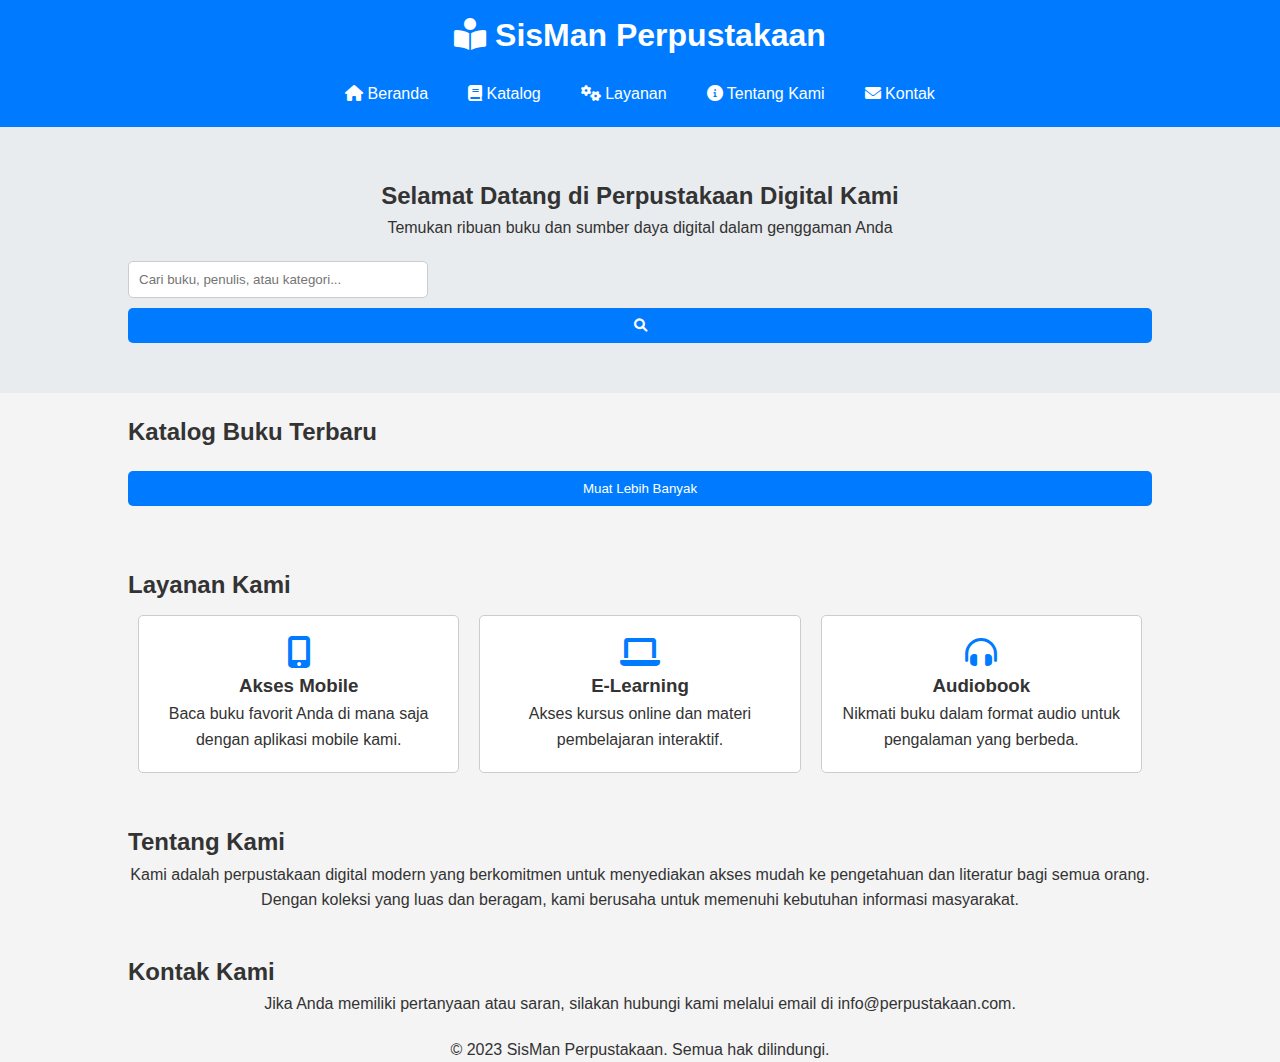
<file: index.html>
<!DOCTYPE html>
<html lang="id">
<head>
    <meta charset="UTF-8">
    <meta name="viewport" content="width=device-width, initial-scale=1.0">
    <title>Sistem Manajemen Perpustakaan Modern</title>
    <link rel="stylesheet" href="https://cdnjs.cloudflare.com/ajax/libs/font-awesome/6.0.0-beta3/css/all.min.css">
    <link rel="stylesheet" href="styles.css">
</head>
<body>
    <header>
        <div class="container">
            <h1><i class="fas fa-book-reader"></i> SisMan Perpustakaan</h1>
            <nav>
                <a href="#home"><i class="fas fa-home"></i> Beranda</a>
                <a href="books.html"><i class="fas fa-book"></i> Katalog</a> <!-- Link ke halaman buku -->
                <a href="#services"><i class="fas fa-cogs"></i> Layanan</a>
                <a href="#about"><i class="fas fa-info-circle"></i> Tentang Kami</a>
                <a href="#contact"><i class="fas fa-envelope"></i> Kontak</a>
            </nav>
        </div>
    </header>

    <main>
        <section id="home" class="hero">
            <div class="container">
                <h2>Selamat Datang di Perpustakaan Digital Kami</h2>
                <p>Temukan ribuan buku dan sumber daya digital dalam genggaman Anda</p>
                <div class="search-box">
                    <input type="text" id="searchInput" placeholder="Cari buku, penulis, atau kategori...">
                    <button onclick="searchBook()"><i class="fas fa-search"></i></button>
                </div>
            </div>
        </section>

        <section id="books">
            <div class="container">
                <h2>Katalog Buku Terbaru</h2>
                <div id="bookList" class="book-grid">
                    <!-- Book cards will be dynamically added here -->
                </div>
                <button id="loadMore" class="btn-primary">Muat Lebih Banyak</button>
            </div>
        </section>

        <section id="services">
            <div class="container">
                <h2>Layanan Kami</h2>
                <div class="service-grid">
                    <div class="service-card">
                        <i class="fas fa-mobile-alt"></i>
                        <h3>Akses Mobile</h3>
                        <p>Baca buku favorit Anda di mana saja dengan aplikasi mobile kami.</p>
                    </div>
                    <div class="service-card">
                        <i class="fas fa-laptop"></i>
                        <h3>E-Learning</h3>
                        <p>Akses kursus online dan materi pembelajaran interaktif.</p>
                    </div>
                    <div class="service-card">
                        <i class="fas fa-headphones-alt"></i>
                        <h3>Audiobook</h3>
                        <p>Nikmati buku dalam format audio untuk pengalaman yang berbeda.</p>
                    </div>
                </div>
            </div>
        </section>

        <section id="about">
            <div class="container">
                <h2>Tentang Kami</h2>
                <p>Kami adalah perpustakaan digital modern yang berkomitmen untuk menyediakan akses mudah ke pengetahuan dan literatur bagi semua orang. Dengan koleksi yang luas dan beragam, kami berusaha untuk memenuhi kebutuhan informasi masyarakat.</p>
            </div>
        </section>

        <section id="contact">
            <div class="container">
                <h2>Kontak Kami</h2>
                <p>Jika Anda memiliki pertanyaan atau saran, silakan hubungi kami melalui email di info@perpustakaan.com.</p>
            </div>
        </section>
    </main>

    <footer>
        <div class="container">
            <p>&copy; 2023 SisMan Perpustakaan. Semua hak dilindungi.</p>
        </div>
    </footer>

    <script>
        function searchBook() {
            const query = document.getElementById('searchInput').value;
            alert(`Mencari buku dengan kata kunci: ${query}`);
            // Implementasikan logika pencarian di sini
        }
    </script>
</body>
</html>
</file>
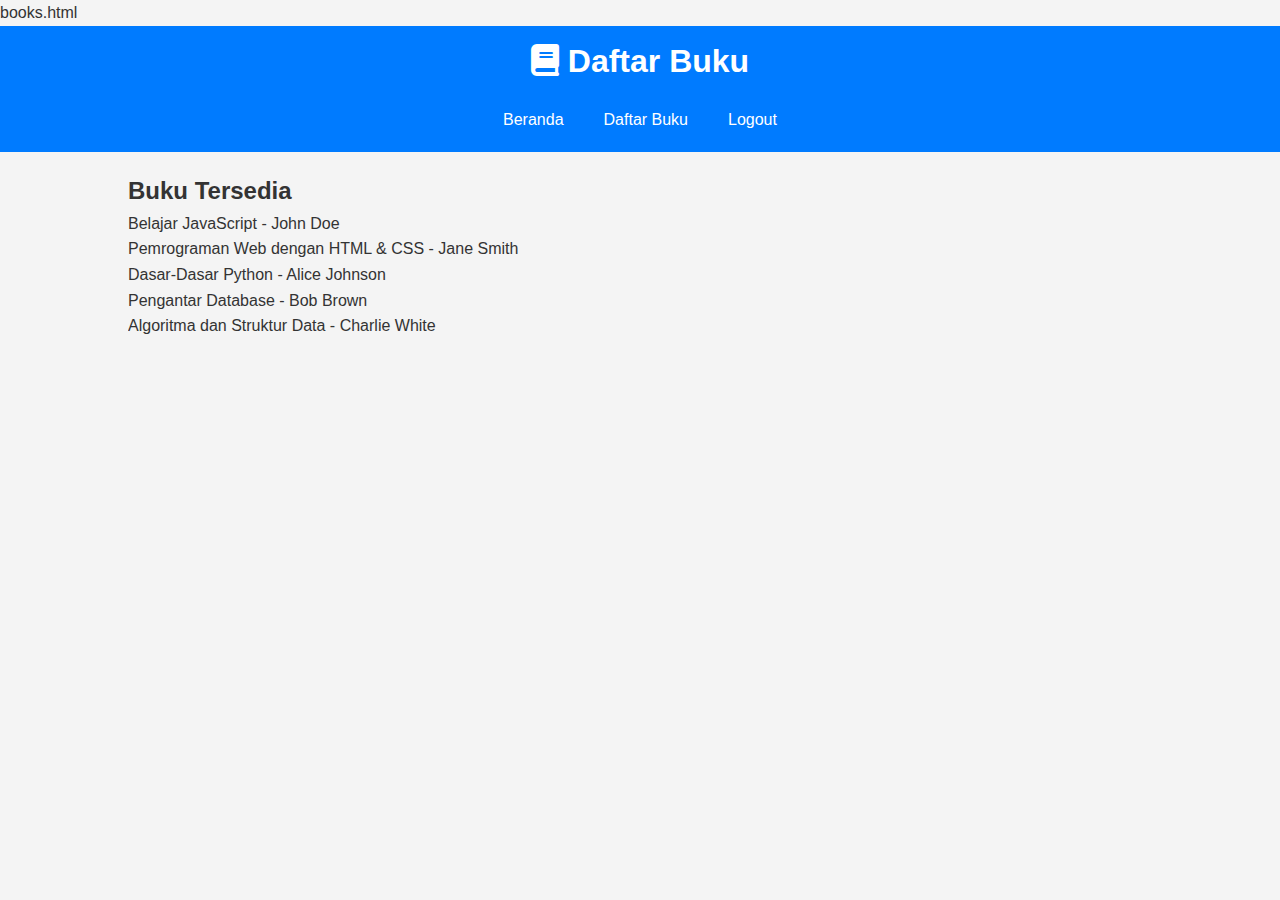
<file: books.html>
books.html
<!DOCTYPE html>
<html lang="id">
<head>
    <meta charset="UTF-8">
    <meta name="viewport" content="width=device-width, initial-scale=1.0">
    <title>Daftar Buku - SisMan Perpustakaan</title>
    <link rel="stylesheet" href="https://cdnjs.cloudflare.com/ajax/libs/font-awesome/6.0.0-beta3/css/all.min.css">
    <link rel="stylesheet" href="styles.css">
</head>
<body>
    <header>
        <div class="container">
            <h1><i class="fas fa-book"></i> Daftar Buku</h1>
            <nav>
                <a href="index.html">Beranda</a>
                <a href="books.html">Daftar Buku</a>
                <a href="login.html">Logout</a>
            </nav>
        </div>
    </header>

    <main>
        <section id="book-list">
            <div class="container">
                <h2>Buku Tersedia</h2>
                <ul id="books"></ul>
            </div>
        </section>
    </main>

    <script>
        // Daftar buku
        const books = [
            { title: "Belajar JavaScript", author: "John Doe" },
            { title: "Pemrograman Web dengan HTML & CSS", author: "Jane Smith" },
            { title: "Dasar-Dasar Python", author: "Alice Johnson" },
            { title: "Pengantar Database", author: "Bob Brown" },
            { title: "Algoritma dan Struktur Data", author: "Charlie White" }
        ];

        // Menampilkan daftar buku
        const bookList = document.getElementById('books');
        books.forEach(book => {
            const listItem = document.createElement('li');
            listItem.textContent = `${book.title} - ${book.author}`;
            bookList.appendChild(listItem);
        });
    </script>
</body>
</html>
</file>
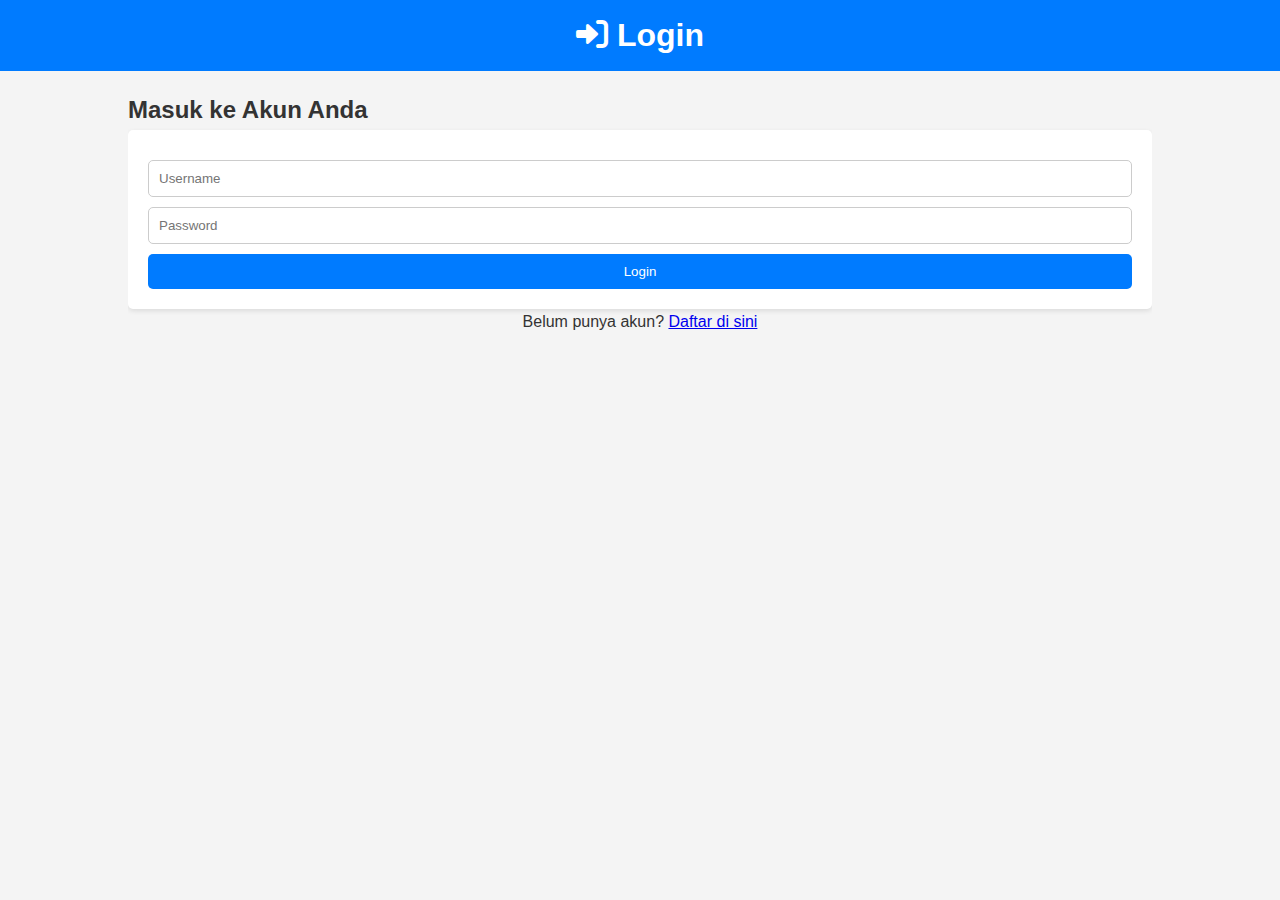
<file: login.html>
<!DOCTYPE html>
<html lang="id">
<head>
    <meta charset="UTF-8">
    <meta name="viewport" content="width=device-width, initial-scale=1.0">
    <title>Login - SisMan Perpustakaan</title>
    <link rel="stylesheet" href="https://cdnjs.cloudflare.com/ajax/libs/font-awesome/6.0.0-beta3/css/all.min.css">
    <link rel="stylesheet" href="styles.css">
</head>
<body>
    <header>
        <div class="container">
            <h1><i class="fas fa-sign-in-alt"></i> Login</h1>
        </div>
    </header>

    <main>
        <section id="login">
            <div class="container">
                <h2>Masuk ke Akun Anda</h2>
                <form id="loginForm">
                    <input type="text" id="username" placeholder="Username" required>
                    <input type="password" id="password" placeholder="Password" required>
                    <button type="submit">Login</button>
                </form>
                <p>Belum punya akun? <a href="register.html">Daftar di sini</a></p>
            </div>
        </section>
    </main>

    <script>
        // Menangani login pengguna
        document.getElementById('loginForm').addEventListener('submit', function(event) {
            event.preventDefault(); // Mencegah form dari pengiriman default

            const username = document.getElementById('username').value;
            const password = document.getElementById('password').value;

            // Verifikasi pengguna dari localStorage
            const storedUsername = localStorage.getItem('username');
            const storedPassword = localStorage.getItem('password');

            if (username === storedUsername && password === storedPassword) {
                alert(`Login berhasil! Selamat datang, ${username}!`);
                
                // Arahkan ke halaman utama setelah login berhasil
                window.location.href = 'index.html'; // Ganti dengan halaman utama Anda
            } else {
                alert('Username atau password salah. Silakan coba lagi.');
            }
        });
    </script>
</body>
</html>
</file>
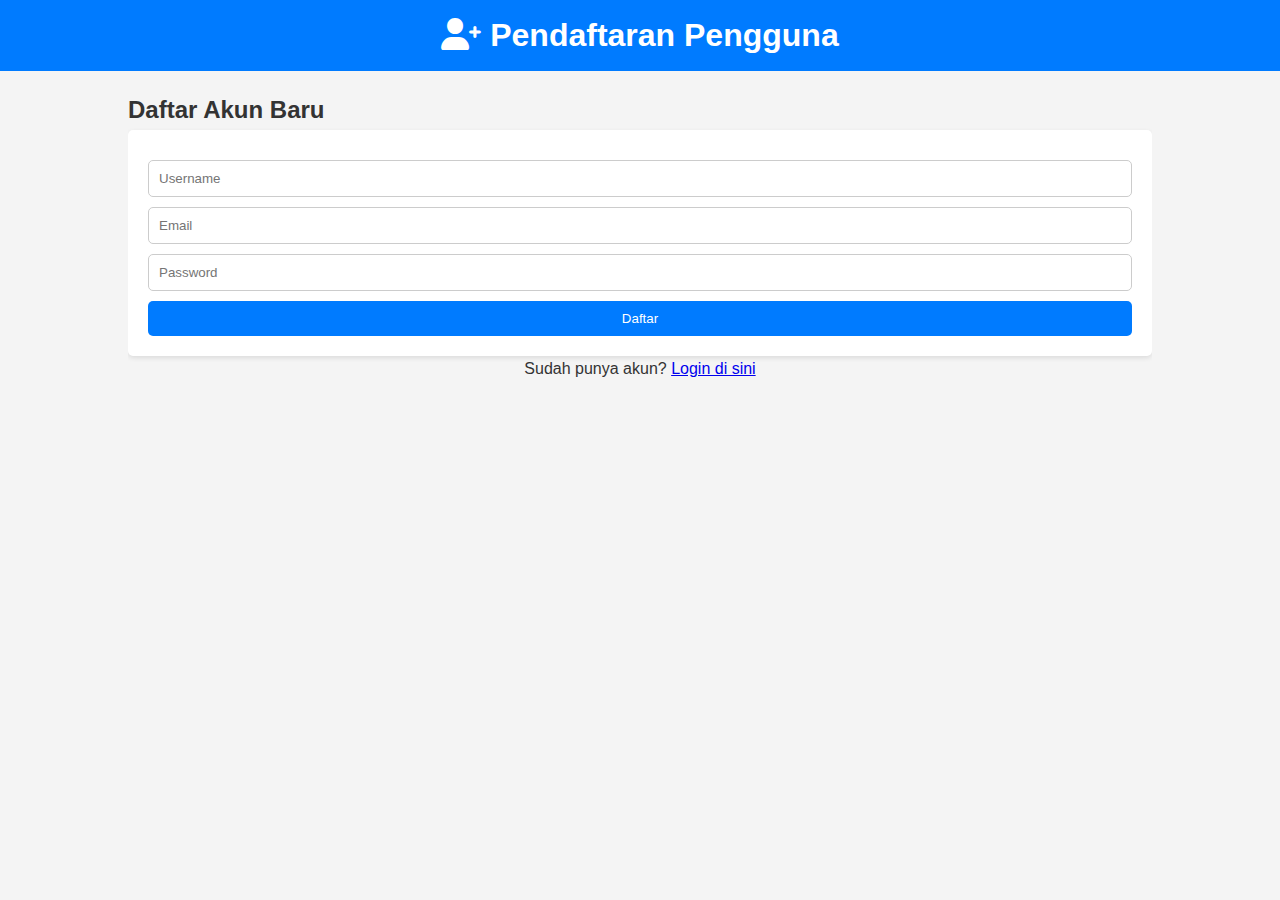
<file: register.html>
<!DOCTYPE html>
<html lang="id">
<head>
    <meta charset="UTF-8">
    <meta name="viewport" content="width=device-width, initial-scale=1.0">
    <title>Pendaftaran Pengguna - SisMan Perpustakaan</title>
    <link rel="stylesheet" href="https://cdnjs.cloudflare.com/ajax/libs/font-awesome/6.0.0-beta3/css/all.min.css">
    <link rel="stylesheet" href="styles.css">
</head>
<body>
    <header>
        <div class="container">
            <h1><i class="fas fa-user-plus"></i> Pendaftaran Pengguna</h1>
        </div>
    </header>

    <main>
        <section id="registration">
            <div class="container">
                <h2>Daftar Akun Baru</h2>
                <form id="registrationForm">
                    <input type="text" id="regUsername" placeholder="Username" required>
                    <input type="email" id="regEmail" placeholder="Email" required>
                    <input type="password" id="regPassword" placeholder="Password" required>
                    <button type="submit">Daftar</button>
                </form>
                <p>Sudah punya akun? <a href="login.html">Login di sini</a></p>
            </div>
        </section>
    </main>

    <script>
        // Menangani pendaftaran pengguna
        document.getElementById('registrationForm').addEventListener('submit', function(event) {
            event.preventDefault(); // Mencegah form dari pengiriman default

            const username = document.getElementById('regUsername').value;
            const email = document.getElementById('regEmail').value;
            const password = document.getElementById('regPassword').value;

            // Simpan data pengguna ke localStorage
            localStorage.setItem('username', username);
            localStorage.setItem('email', email);
            localStorage.setItem('password', password);

            alert(`Pendaftaran berhasil! Silakan login.`);
            
            // Arahkan ke halaman login setelah pendaftaran
            window.location.href = 'login.html'; 
        });
    </script>
</body>
</html>
</file>
<file: styles.css>
* {
    box-sizing: border-box;
    margin: 0;
    padding: 0;
}

body {
    font-family: Arial, sans-serif;
    line-height: 1.6;
    background-color: #f4f4f4;
    color: #333;
}

header {
    background: #007bff;
    color: #fff;
    padding: 10px 0;
}

.container {
    width: 80%;
    margin: auto;
    overflow: hidden;
}

h1 {
    text-align: center;
}

nav {
    display: flex;
    justify-content: center;
    margin-top: 10px;
}

nav a {
    color: #fff;
    padding: 10px 20px;
    text-decoration: none;
    transition: background 0.3s;
}

nav a:hover {
    background: #0056b3;
}

.hero {
    background: #e9ecef;
    padding: 50px 0;
    text-align: center;
}

.search-box {
    margin-top: 20px;
}

.search-box input {
    padding: 10px;
    width: 300px;
}

.search-box button {
    padding: 10px;
    background: #007bff;
    color: #fff;
    border: none;
    cursor: pointer;
}

.search-box button:hover {
    background: #0056b3;
}

section {
    padding: 20px 0;
}

.book-grid {
    display: grid;
    grid-template-columns: repeat(auto-fill, minmax(200px, 1fr));
    gap: 20px;
}

.service-grid {
    display: flex;
    justify-content: space-around;
}

.service-card {
    background: #fff;
    border: 1px solid #ccc;
    border-radius: 5px;
    padding: 20px;
    text-align: center;
    flex: 1;
    margin: 10px;
}

.service-card i {
    font-size: 2rem;
    color: #007bff;
}

.btn-primary {
    display: block;
    margin: 20px auto;
    padding: 10px 20px;
    background: #007bff;
    color: #fff;
    border: none;
    cursor: pointer;
    text-align: center;
}

.btn-primary:hover {
    background: #0056b3;
}
/* Gaya untuk formulir pendaftaran dan login */
form {
    background: #fff;
    padding: 20px;
    border-radius: 5px;
    box-shadow: 0 2px 5px rgba(0, 0, 0, 0.1);
}

input {
    display: block;
    width: 100%;
    padding: 10px;
    margin: 10px 0;
    border: 1px solid #ccc;
    border-radius: 5px;
}

button {
    width: 100%;
    padding: 10px;
    background: #007bff;
    color: #fff;
    border: none;
    border-radius: 5px;
    cursor: pointer;
}

button:hover {
    background: #0056b3;
}

p {
    text-align: center;
}
</file>
